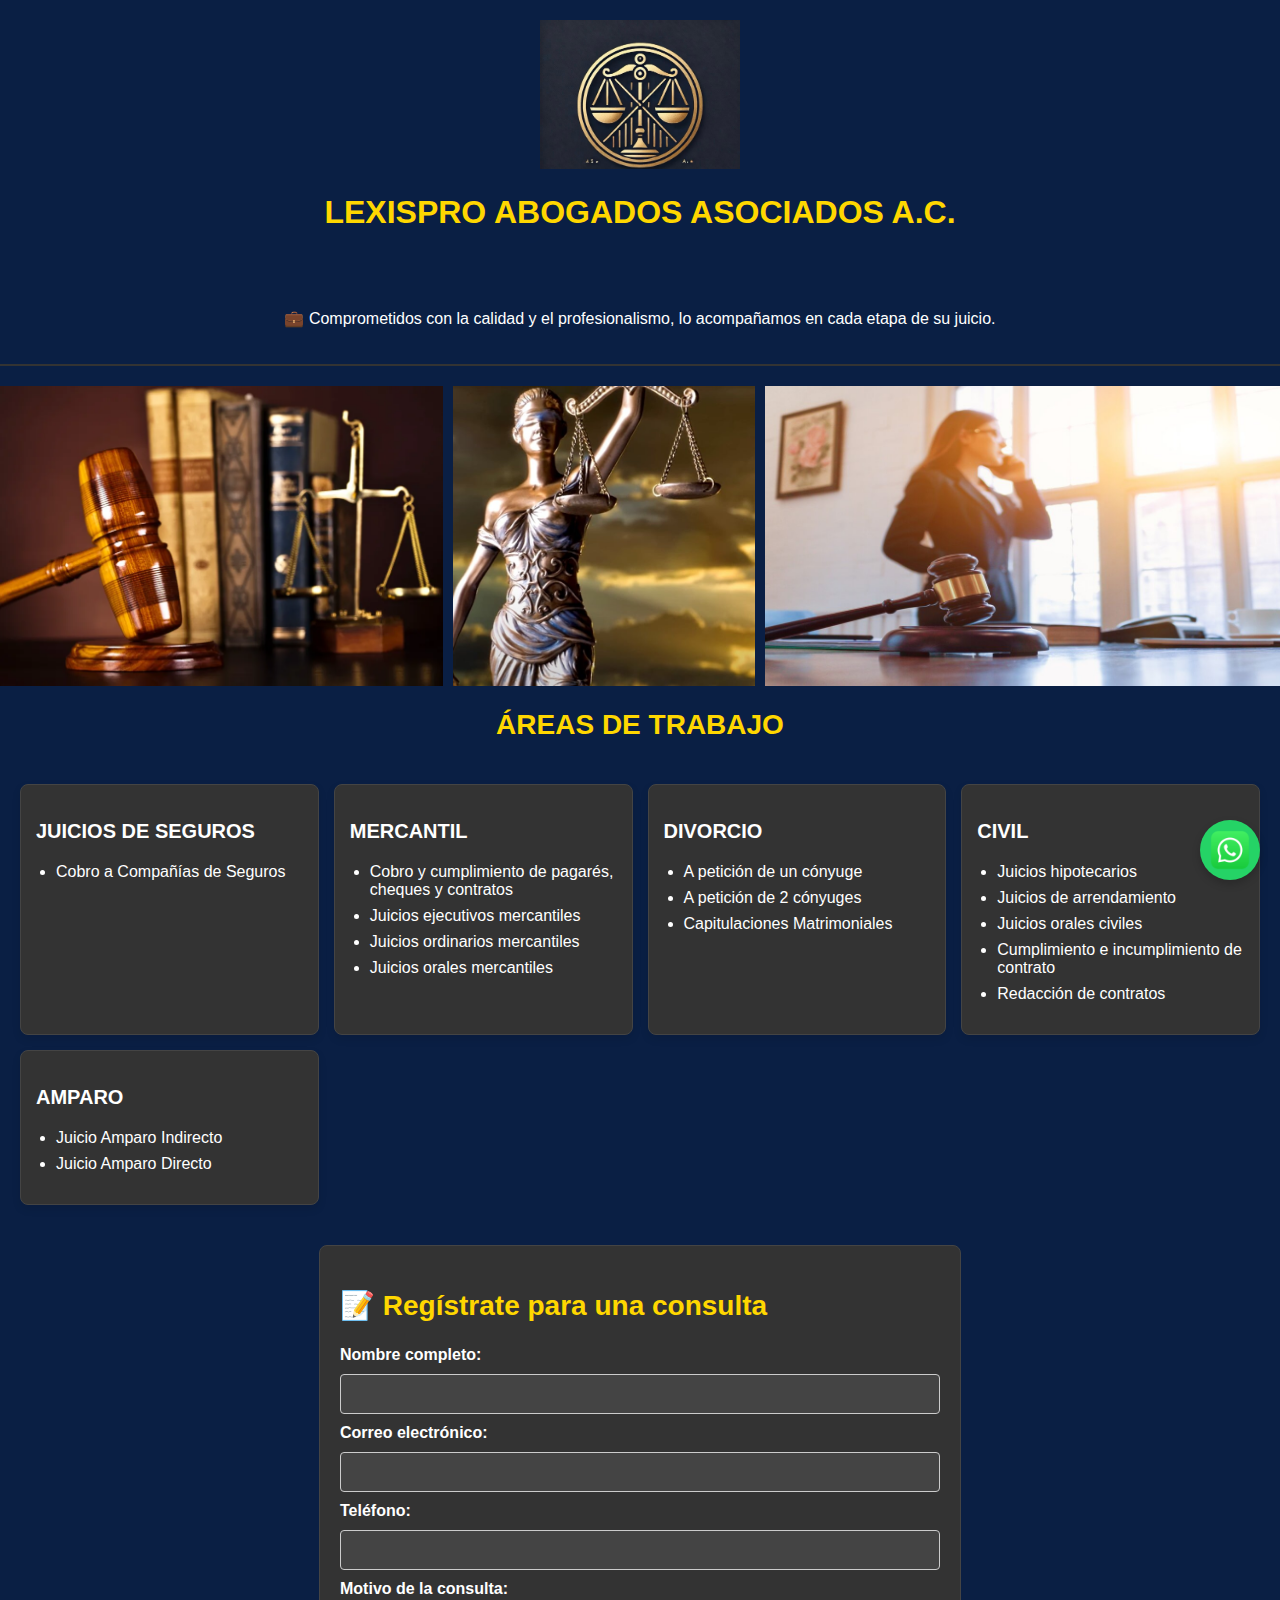
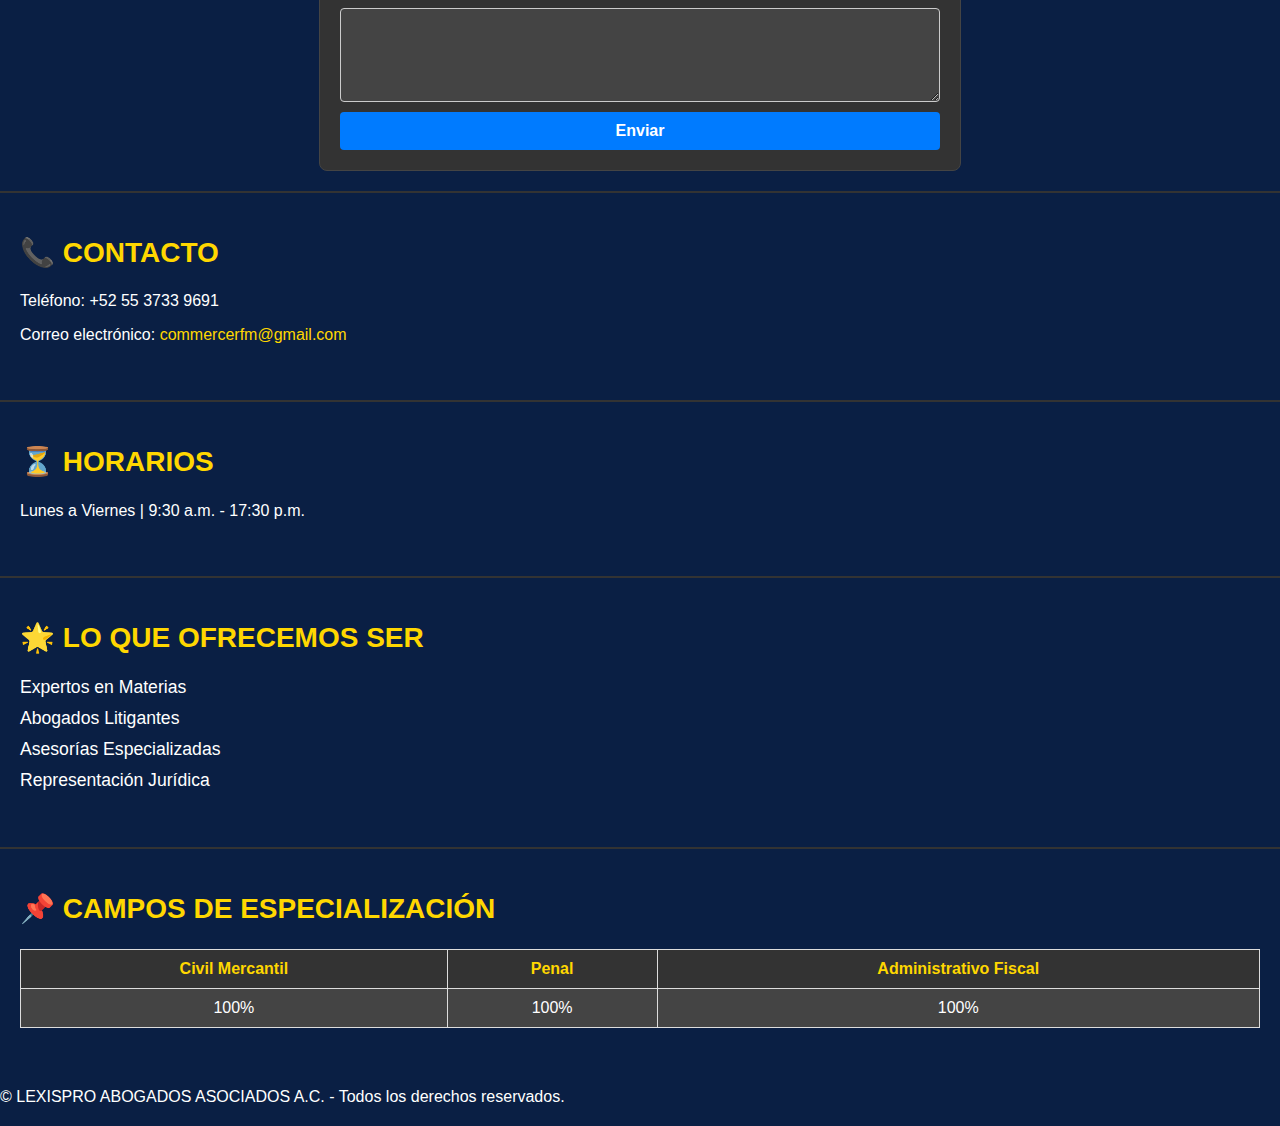
<file: index.html>
<!DOCTYPE html>
<html lang="es">
<head>
    <meta charset="UTF-8">
    <meta name="viewport" content="width=device-width, initial-scale=1.0">
    <title>LEXISPRO ABOGADOS ASOCIADOS S.C.</title>
    <link rel="stylesheet" href="styles.css">
</head>
<body>
    <header>
        <img src="logos.png" alt="Lexispro Abogados" class="logo">
        <h1>LEXISPRO ABOGADOS ASOCIADOS A.C.</h1>
    </header>

    <section class="intro">
        <p>💼 Comprometidos con la calidad y el profesionalismo, lo acompañamos en cada etapa de su juicio.</p>
    </section>

    <!-- Banner de imágenes ahora arriba de ÁREAS DE TRABAJO -->
    <div class="banner-slider">
        <div class="slides">
            <img src="abogado-png.webp" alt="Imagen 1">
            <img src="imagen-abogados-png.jpg" alt="Imagen 2">
            <img src="ultima-imagen.png" alt="Imagen 3">
        </div>
    </div>

    <section class="content">
        <h2 class="centered">ÁREAS DE TRABAJO</h2>
        <div class="grid-container">
            <div class="category">
                <h3 class="white-text"> JUICIOS DE SEGUROS</h3>
                <ul>
                    <li>Cobro a Compañías de Seguros</li>
                </ul>
            </div>
            <div class="category">
                <h3 class="white-text"> MERCANTIL</h3>
                <ul>
                    <li>Cobro y cumplimiento de pagarés, cheques y contratos</li>
                    <li>Juicios ejecutivos mercantiles</li>
                    <li>Juicios ordinarios mercantiles</li>
                    <li>Juicios orales mercantiles</li>
                </ul>
            </div>
            <div class="category">
                <h3 class="white-text"> DIVORCIO</h3>
                <ul>
                    <li>A petición de un cónyuge</li>
                    <li>A petición de 2 cónyuges</li>
                    <li>Capitulaciones Matrimoniales</li>
                </ul>
            </div>
            <div class="category">
                <h3 class="white-text"> CIVIL</h3>
                <ul>
                    <li>Juicios hipotecarios</li>
                    <li>Juicios de arrendamiento</li>
                    <li>Juicios orales civiles</li>
                    <li>Cumplimiento e incumplimiento de contrato</li>
                    <li>Redacción de contratos</li>
                </ul>
            </div>
            <div class="category">
                <h3 class="white-text"> AMPARO</h3>
                <ul>
                    <li>Juicio Amparo Indirecto</li>
                    <li>Juicio Amparo Directo</li>
                </ul>
            </div>
        </div>
    </section>

    <section class="registration-banner">
        <h2>📝 Regístrate para una consulta</h2>
        <form class="registration-form" action="https://formsubmit.co/rfm852@gmail.com" method="POST">
            <input type="hidden" name="_next" value="https://raulabg.github.io/pagina-web/gracias.html">
            <input type="hidden" name="_captcha" value="false">
            
            <label for="nombre">Nombre completo:</label>
            <input type="text" id="nombre" name="nombre" required>

            <label for="correo">Correo electrónico:</label>
            <input type="email" id="correo" name="correo" required>

            <label for="telefono">Teléfono:</label>
            <input type="tel" id="telefono" name="telefono" required>

            <label for="motivo">Motivo de la consulta:</label>
            <textarea id="motivo" name="motivo" rows="4" required></textarea>

            <button type="submit">Enviar</button>
        </form>
    </section>

    <section class="contact">
        <h2>📞 CONTACTO</h2>
        <p>Teléfono: +52 55 3733 9691</p>
        <p>Correo electrónico: <a href="mailto:rfm852@gmail.com">commercerfm@gmail.com</a></p>
    </section>

    <section class="horarios">
        <h2>⏳ HORARIOS</h2>
        
        <p>Lunes a Viernes | 9:30 a.m. - 17:30 p.m.</p>
    </section>

    <section class="offer">
        <h2>🌟 LO QUE OFRECEMOS SER</h2>
        <ul>
            <li>Expertos en Materias</li>
            <li>Abogados Litigantes</li>
            <li>Asesorías Especializadas</li>
            <li>Representación Jurídica</li>
        </ul>
    </section>

    <section class="specialization">
        <h2>📌 CAMPOS DE ESPECIALIZACIÓN</h2>
        <table>
            <thead>
                <tr>
                    <th>Civil Mercantil</th>
                    <th>Penal</th>
                    <th>Administrativo Fiscal</th>
                </tr>
            </thead>
            <tbody>
                <tr>
                    <td>100%</td>
                    <td>100%</td>
                    <td>100%</td>
                </tr>
            </tbody>
        </table>
    </section>

    <a href="https://wa.me/525537339691" class="whatsapp-float" target="_blank">
        <img src="whatsapp-icon-png.webp" alt="WhatsApp">
    </a>

    <script src="script.js"></script>

    <footer>
      <p>&copy; <span id="year"></span> LEXISPRO ABOGADOS ASOCIADOS A.C. - Todos los derechos reservados.</p>
    </footer>
</body>
</html>
</file>
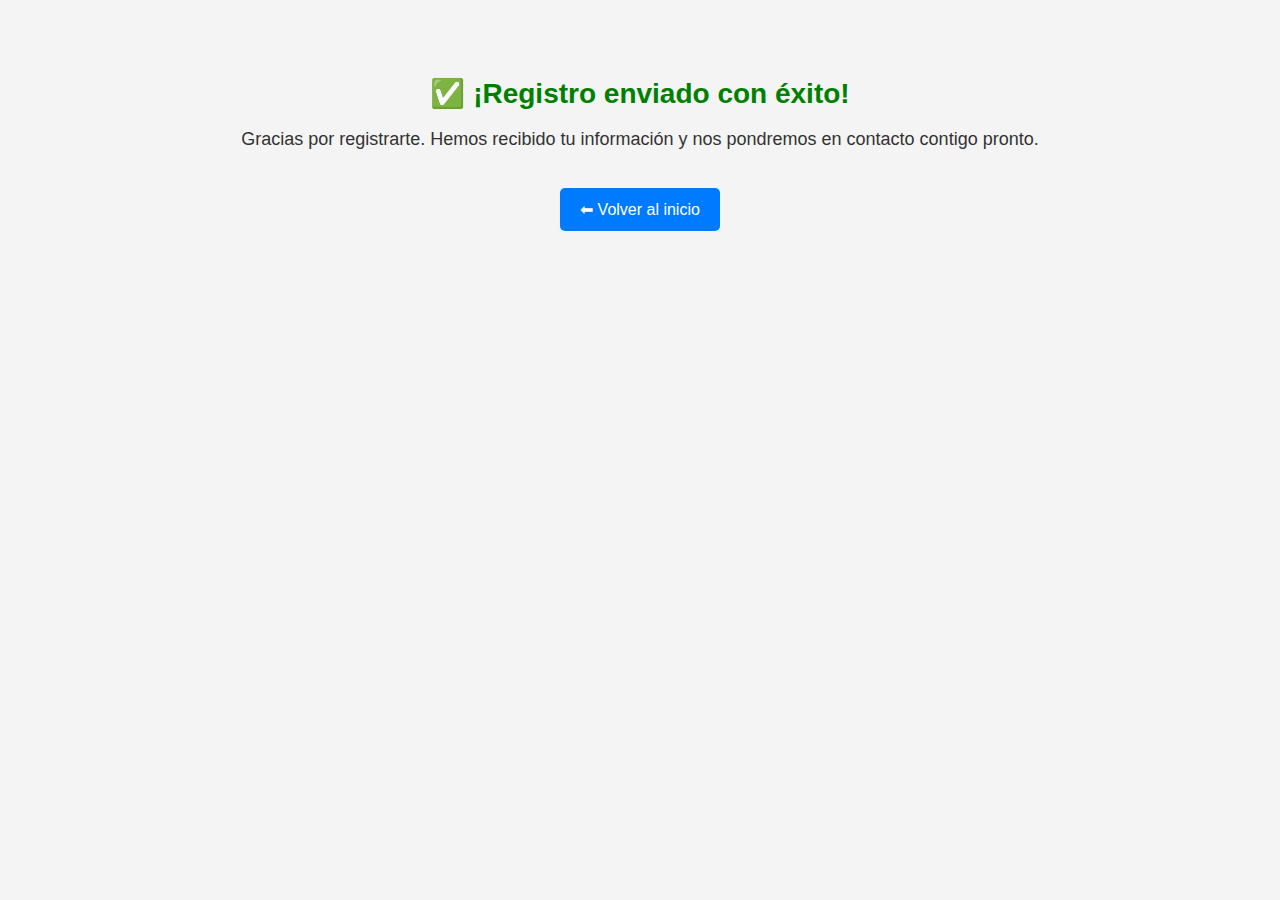
<file: gracias.html>
<!DOCTYPE html>
<html lang="es">
<head>
    <meta charset="UTF-8">
    <meta name="viewport" content="width=device-width, initial-scale=1.0">
    <title>Registro exitoso</title>
    <style>
        body {
            font-family: Arial, sans-serif;
            text-align: center;
            padding: 50px;
            background-color: #f4f4f4;
        }
        h1 {
            color: green;
            font-size: 28px;
        }
        p {
            font-size: 18px;
            color: #333;
        }
        .button {
            display: inline-block;
            margin-top: 20px;
            padding: 12px 20px;
            background-color: #007BFF;
            color: white;
            text-decoration: none;
            border-radius: 5px;
            font-size: 16px;
            transition: background 0.3s;
        }
        .button:hover {
            background-color: #0056b3;
        }
    </style>
</head>
<body>
    <h1>✅ ¡Registro enviado con éxito!</h1>
    <p>Gracias por registrarte. Hemos recibido tu información y nos pondremos en contacto contigo pronto.</p>
    <a class="button" href="index.html">⬅ Volver al inicio</a>
</body>
</html>

<input type="hidden" name="_next" value="https://raulabg.github.io/pagina-web/gracias.html">
</file>
<file: styles.css>
/* Estilos generales */
body {
  font-family: Arial, sans-serif;
  margin: 0;
  padding: 0;
  background-color: #0a1f44; /* Fondo azul rey */
  color: #FFF; /* Letras blancas por defecto */
  font-size: 16px; /* Tamaño de fuente base ajustado */
}

header {
  text-align: center;
  padding: 20px;
  background-color: #0a1f44; /* Fondo azul rey */
  color: #FFD700; /* Letras doradas */
}

.logo {
  width: 200px;
  height: auto;
}

h1, h2, h3 {
  color: #FFD700; /* Títulos y subtítulos en dorado */
}

h1 {
  font-size: 2em; /* Tamaño de fuente ajustado para el título principal */
}

h2 {
  font-size: 1.75em; /* Tamaño de fuente ajustado para los subtítulos */
}

h2.centered {
  text-align: center; /* Centrar el subtítulo "Áreas de trabajo" */
}

h3.white-text {
  color: #FFF; /* Subtítulos de las áreas en blanco */
  font-size: 1.25em; /* Tamaño de fuente ajustado para los títulos de categoría */
}

.intro {
  text-align: center;
  padding: 20px;
  background-color: #0a1f44; /* Fondo azul rey */
  color: #FFF; /* Letras blancas */
  border-bottom: 2px solid #333; /* Separación */
  font-size: 1em; /* Tamaño de fuente ajustado para el texto de introducción */
}

.grid-container {
  display: grid;
  grid-template-columns: repeat(auto-fit, minmax(250px, 1fr));
  gap: 15px; /* Espaciado entre categorías ajustado */
  padding: 20px;
}

.category {
  background-color: #333; /* Fondo gris oscuro */
  padding: 15px; /* Espacio interno ajustado */
  border-radius: 8px;
  box-shadow: 0 4px 8px rgba(0, 0, 0, 0.1);
  color: #FFF; /* Letras blancas */
  border: 1px solid #444; /* Borde para separación */
  font-size: 1em; /* Tamaño de fuente ajustado para el contenido de las categorías */
}

.category ul {
  padding-left: 20px; /* Espaciado para las listas */
}

.category ul li {
  margin: 8px 0; /* Espaciado entre elementos de la lista ajustado */
}

.banner-slider {
  width: 100%;
  overflow: hidden;
  margin: 20px 0;
}

.slides {
  display: flex;
  transition: transform 0.5s ease;
}

.slides img {
  width: 100%;
  height: 300px; /* Altura del banner de imágenes */
  object-fit: cover;
  margin-right: 10px; /* Separación entre imágenes */
}

.registration-banner {
  background-color: #333; /* Fondo gris oscuro */
  padding: 20px;
  margin: 20px 0;
  color: #FFF; /* Letras blancas */
  max-width: 600px; /* Ancho máximo del banner de registro */
  margin: 20px auto; /* Centrar el banner */
  border-radius: 8px; /* Bordes redondeados */
  border: 1px solid #444; /* Borde para separación */
  font-size: 1em; /* Tamaño de fuente ajustado para el formulario */
}

.registration-form {
  display: flex;
  flex-direction: column;
  gap: 10px; /* Espacio entre los elementos del formulario ajustado */
}

.registration-form label {
  font-weight: bold;
  color: #FFF; /* Letras blancas */
}

.registration-form input, .registration-form textarea {
  padding: 10px; /* Espacio interno ajustado */
  border: 1px solid #ccc;
  border-radius: 4px;
  background-color: #444; /* Fondo gris oscuro */
  color: #FFF; /* Texto blanco */
  font-size: 1em; /* Tamaño de fuente ajustado para los inputs */
}

.registration-form button {
  padding: 10px;
  background-color: #007BFF; /* Botón azul */
  border: none;
  border-radius: 4px;
  cursor: pointer;
  font-weight: bold;
  color: #FFF; /* Texto blanco */
  font-size: 1em; /* Tamaño de fuente ajustado para el botón */
}

.registration-form button:hover {
  background-color: #0056b3; /* Cambio de color al pasar el mouse */
}

.contact, .horarios, .offer, .specialization {
  padding: 20px;
  background-color: #0a1f44; /* Fondo azul rey */
  margin: 20px 0;
  color: #FFF; /* Letras blancas */
  border-top: 2px solid #333; /* Separación */
  font-size: 1em; /* Tamaño de fuente ajustado para estos apartados */
}

.contact a {
  color: #FFD700; /* Enlace en dorado */
  text-decoration: none;
}

.contact a:hover {
  text-decoration: underline; /* Subrayado al pasar el mouse */
}

.offer ul {
  list-style-type: none;
  padding: 0;
}

.offer ul li {
  margin: 10px 0; /* Espaciado entre elementos de la lista ajustado */
  font-size: 1.1em; /* Tamaño de fuente ajustado para "Lo que ofrecemos ser" */
}

.whatsapp-float {
  position: fixed;
  bottom: 20px;
  right: 20px;
  width: 60px;
  height: 60px;
  background-color: #25D366;
  border-radius: 50%;
  display: flex;
  align-items: center;
  justify-content: center;
  box-shadow: 0 4px 8px rgba(0, 0, 0, 0.2);
  transition: transform 0.3s ease;
}

.whatsapp-float:hover {
  transform: scale(1.1);
}

.whatsapp-float img {
  width: 40px;
  height: 40px;
}

/* Estilos responsive */
@media (max-width: 768px) {
  .grid-container {
      grid-template-columns: 1fr;
  }

  .logo {
      width: 150px;
  }

  .slides img {
      height: 200px; /* Altura del banner de imágenes en móviles */
  }
}

/* Estilos para la tabla */
table {
  width: 100%;
  border-collapse: collapse;
  margin: 20px 0;
  font-size: 1em; /* Tamaño de fuente ajustado para la tabla */
}

th, td {
  padding: 10px; /* Espacio interno ajustado */
  text-align: center;
  border: 1px solid #ddd;
}

th {
  background-color: #333; /* Fondo gris oscuro */
  color: #FFD700; /* Letras doradas */
}

td {
  background-color: #444; /* Fondo gris más claro */
  color: #FFF; /* Texto blanco */
}
</file>
